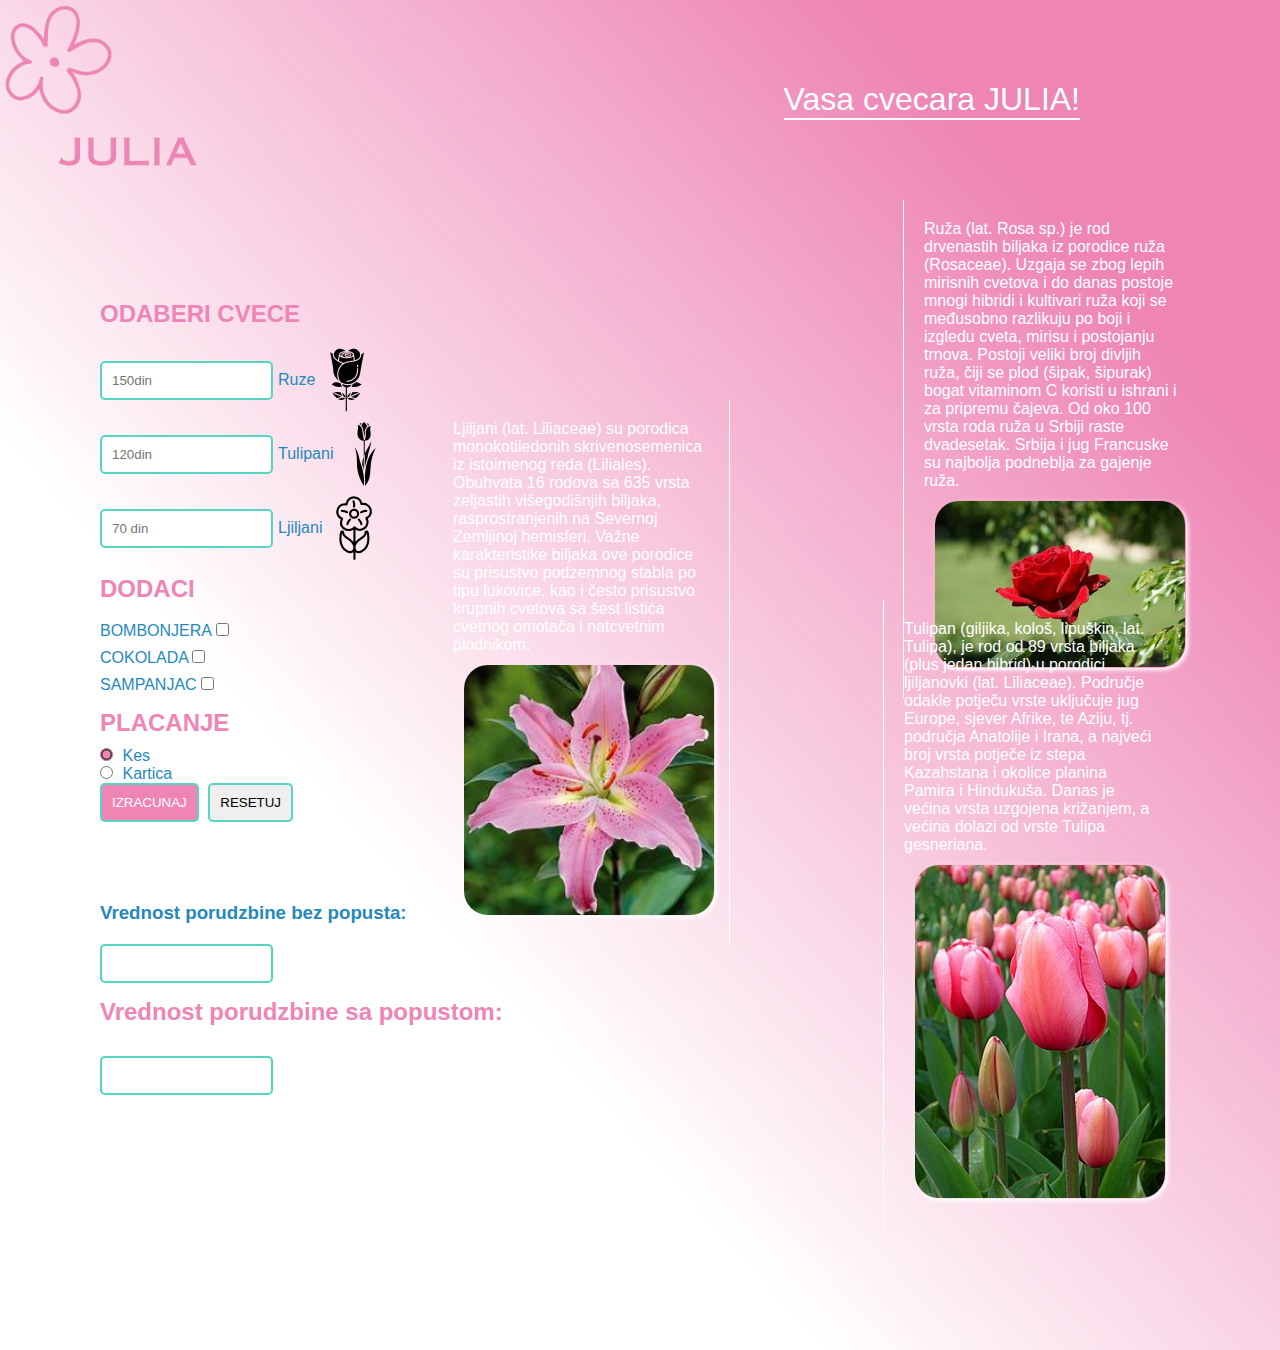
<file: Cvecara/index.html>
<!DOCTYPE html>
<html lang="en">
<head>
    <meta charset="UTF-8">
    <meta name="viewport" content="width=device-width, initial-scale=1.0">
    <title>Cvecara</title>
    <link rel="stylesheet" href="style.css">
</head>
<body>
    <header class="header">
        <img src="slike/JULIA__logo.png" alt="logo" class="logo">
        <p>Vasa cvecara JULIA!</p>
        
    </header>
    <p class="flower-info-box flower1">
        Ruža (lat. Rosa sp.) je rod drvenastih biljaka iz porodice ruža (Rosaceae). 
        Uzgaja se zbog lepih mirisnih cvetova i do danas postoje mnogi hibridi i kultivari ruža koji se međusobno razlikuju po boji i izgledu cveta, mirisu i postojanju trnova. Postoji veliki broj divljih ruža, čiji se plod (šipak, šipurak) bogat vitaminom C koristi u ishrani i za pripremu čajeva. Od oko 100 vrsta roda ruža u Srbiji raste dvadesetak. 
        Srbija i jug Francuske su najbolja podneblja za gajenje ruža.
        <img src="slike/rose.jfif" alt="rose">
    </p>
    <p class="flower-info-box flower2">
        Tulipan (giljika, kološ, lipuškin, lat. Tulipa), je rod od 89 vrsta biljaka (plus jedan hibrid) u porodici ljiljanovki (lat. Liliaceae).
        Područje odakle potječu vrste uključuje jug Europe, sjever Afrike, te Aziju, tj. područja Anatolije i Irana, a najveći broj vrsta potječe iz stepa Kazahstana i okolice planina Pamira i Hindukuša. 
        Danas je većina vrsta uzgojena križanjem, a većina dolazi od vrste Tulipa gesneriana.
        <img src="slike/tulipan.jpg" alt="tulipan">
    </p>
    <p class="flower-info-box flower3">
        Ljiljani (lat. Liliaceae) su porodica monokotiledonih skrivenosemenica iz istoimenog reda (Liliales). 
        Obuhvata 16 rodova sa 635 vrsta zeljastih višegodišnjih biljaka, rasprostranjenih na Severnoj Zemljinoj hemisferi. 
        Važne karakteristike biljaka ove porodice su prisustvo podzemnog stabla po tipu lukovice, kao i često prisustvo krupnih cvetova sa šest listića cvetnog omotača i natcvetnim plodnikom.
        <img src="slike/ljiljan.jfif" alt="">
    </p>
    <form action="" class="forma">
        <h2>ODABERI CVECE</h2>
        <div class="flower-cont-main">
            <p class="flower-cont">
                <input type="number" name="ruze" placeholder="150din" id="ruze" min="0" onkeypress="return event.charCode >= 48 && event.charCode <= 57" >
                <label for="ruze">Ruze</label>
                <img src="slike/Rose - 64.png" alt="">
            </p>
            <p class="flower-cont">
                <input type="number" name="ljiljani" placeholder="120din" id="gerberi" min="0" onkeypress="return event.charCode >= 48 && event.charCode <= 57" >
                <label for="gerberi">Tulipani</label>
                <img src="slike/Tulip - 64.png" alt="">
            </p>
            <p class="flower-cont">
                <input type="number" name="Ljiljani" placeholder="70 din" id="ljiljani" min="0" onkeypress="return event.charCode >= 48 && event.charCode <= 57" >
                <label for="ljiljani">Ljiljani </label>
                <img src="slike/Flower - 64.png" alt="">
            </p>
        </div>
        
        
        <h2>DODACI</h2>
        <div>
            <label for="bombonjera">BOMBONJERA</label>
            
            <input type="checkbox" name="bombonjera" id="bombonjera">
        </div>
        <div>
            <label for="cokolada">COKOLADA</label>
            <input type="checkbox" name="cokolada" id="cokolada">
           
        </div>
        <div>
            <label for="sampanjac">SAMPANJAC</label>
            <input type="checkbox" name="sampanjac" id="sampanjac">
        </div>
        
        
        
        <h2>PLACANJE</h2>
        <input type="radio" name="placanje" id="kes" checked>
        <label for="kes">Kes</label><br>
        <input type="radio" name="placanje" id="kartica">
        <label for="kartica">Kartica</label><br>
        
        <input type="submit" value="IZRACUNAJ" id="izracunaj" >
        <input type="reset" value="RESETUJ" onClick="window.location.reload()"><br>
        <div id="ruzeImg"></div>
        <div id="gerberiImg"></div>
        <div id="ljiljaniImg"></div>
        <p id="option1"></p>
        <p id="option2"></p>
        <p id="option3"></p>
        <div>
            <div class="total-container">
                <label for="bezPopusta"><h3>Vrednost porudzbine bez popusta:</h3></label>
                <input type="text" id="bezPopusta">
            </div>
            <div class="total-container">
                <label for="saPopustom"><h2>Vrednost porudzbine sa popustom:</h2></label>
                <input type="text" id="saPopustom"  readonly>
            </div>
            
        </div>
        
        
        
    </form>
    <script src="script.js">

    </script>
</body>
</html>
</file>
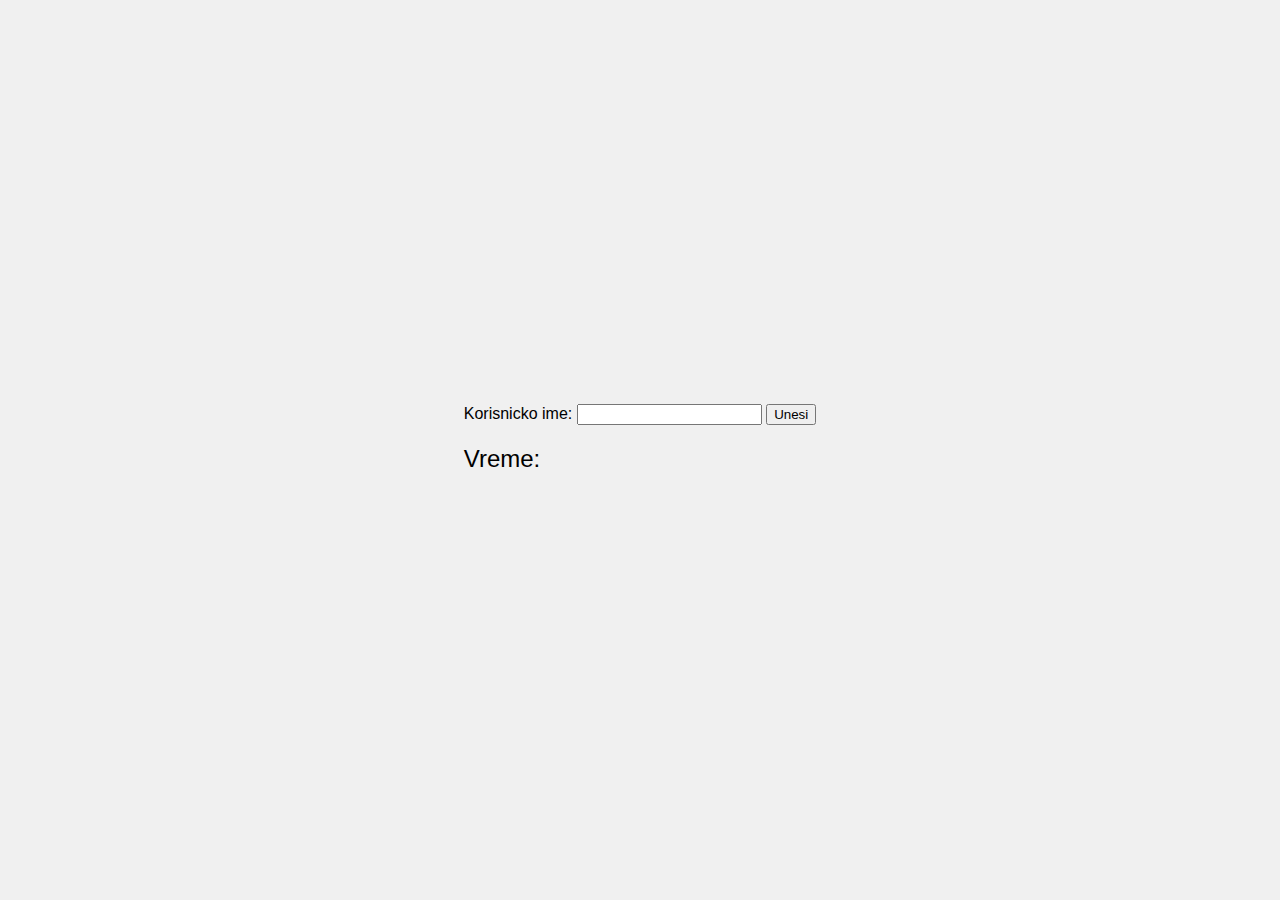
<file: Igra Pamcenja/index.html>
<!DOCTYPE html>
<html lang="en">
<head>
    <meta charset="UTF-8">
    <meta name="viewport" content="width=device-width, initial-scale=1.0">
    <title>Igra Pamcenja</title>
    <link rel="stylesheet" href="style.css">
</head>
<body>
    <form id="forma">
        <label for="username">Korisnicko ime:</label>
        <input type="text" name="username" id="username">
        <button type="submit" id="userSubmit">Unesi</button><br>
        <div id="diffOpts">
            <label for="difficultyEz">Lako</label>
            <input type="radio" name="difficulty" id="difficultyEz">
            <label for="difficultyMed">Srednje</label>
            <input type="radio" name="difficulty" id="difficultyMed">
            <label for="difficultyHrd">Tesko</label>
            <input type="radio" name="difficulty" id="difficultyHrd">
            <label for="difficultyExp">Ekspert</label>
            <input type="radio" name="difficulty" id="difficultyExp">
        </div>
        <p id="timer"> Vreme:</p>
    </form>
    <div id="iconsContainer"></div>
   
    
    <script src="script.js"></script>
</body>
</html>
</file>
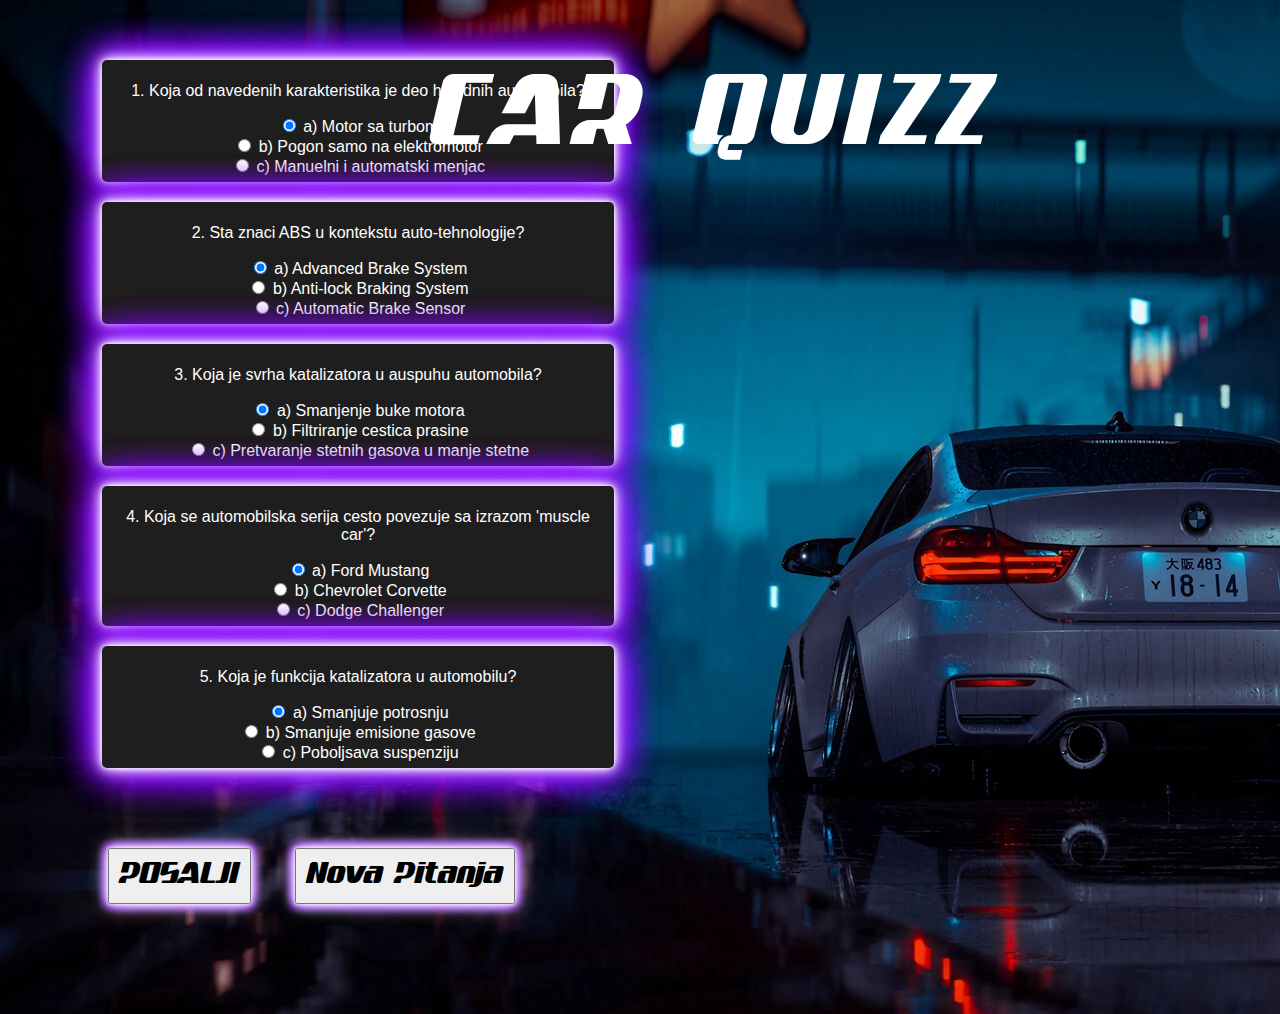
<file: Kviz/index.html>
<!DOCTYPE html>
<html lang="en">
<head>
    <meta charset="UTF-8">
    <meta name="viewport" content="width=device-width, initial-scale=1.0">
    <title>Document</title>
    <link rel="stylesheet" href="style.css">
</head>
<body>
    <h1 class="neon">CAR QUIZZ</h1>
    <div id="prikaz-pitanja">
        <div class="pitanje-cont">
            <div id="pitanje0"></div>
        </div>
        <div  class="pitanje-cont">
            <div id="pitanje1"></div>
        </div>
        <div  class="pitanje-cont">
            <div id="pitanje2"></div>
        </div>
        <div  class="pitanje-cont">
            <div id="pitanje3"></div>
        </div>
        <div  class="pitanje-cont">
            <div id="pitanje4"></div>
        </div>
        </div>
    <button id="prikupiOdgovore">POSALJI</button>
    <button onclick="window.location.reload();" id="Reset">Nova Pitanja</button>
    <div class="odgovori">
        <p id="odgovor0"></p>
        <p id="odgovor1"></p>
        <p id="odgovor2"></p>
        <p id="odgovor3"></p>
        <p id="odgovor4"></p>
    </div>
   
    <script src="script.js"></script>
    
    
</body>
</html>
</file>
<file: Cvecara/style.css>
*{
    margin:0; 
    padding: 0;
    
    font-family: 'Gill Sans', 'Gill Sans MT', Calibri, 'Trebuchet MS', sans-serif;
}

 
 body {
    margin: 0px;
    min-height: 150vh;
    width: 100%;
 }
body{
    background: rgb(238,133,181);
    background: linear-gradient(228deg, rgba(238,133,181,1) 17%, rgba(255,255,255,1) 67%);
}
.header{
    font-size: 2rem;
    display: flex;
    justify-content: space-between;
    align-items: center;
    color: white;
    
}
.header p{
    margin-right: 200px;
}
.header p {
    border-bottom: 2px solid white;
}
.forma{
    margin-top: 100px;
    margin-left: 100px;
}
.forma input{
    display: inline-block;

}
#total::-webkit-inner-spin-button {
    -webkit-appearance: none;
    margin: 0;
}
input::-webkit-outer-spin-button,
input::-webkit-inner-spin-button {
-webkit-appearance: none;
margin: 0;
}
#total {
    -moz-appearance: textfield;
}
.logo{
    width: 200px;
    height: auto;
}
input{
    border-radius: 5px;
    border: 2px solid #55D6C2;
    padding: 10px;
    margin-right: 5px;
}
label{
    color: #2589BD;
}
.flower-cont{
    display: inline-flex;
    align-items: center;
    margin-top: 10px;
    
    
}
.flower-cont-main{
    display: flex;
    flex-direction: column;
}
.flower-info-box{
    display: flex;
    flex-direction: column;
    position: absolute;
    max-width: 20%;
    padding: 20px;
    text-align: left;
}
.flower-info-box img{
    display: inline;
    width: 250px;
    border: 1px solid transparent;
    box-shadow: 2px 2px 4px ;
    border-radius: 25px;
    margin: 10px;
}
.flower1{
    right: 80px;
    top: 200px;
    color: white;
    border-left: 1px solid white;
   
}
.flower2{
    top: 600px;
    right: 100px;
    color: white;
    border-left: 1px solid white;
    
}
.flower3{
    right: 550px;
    top: 400px;
    color: white;
    border-right: 1px solid white;
}
#ruzeImg, #gerberiImg , #ljiljaniImg {
    max-width: 400px;
}
#ruzeImg   {
    margin-bottom: 10px;
    margin-top: 10px;
}
#gerberiImg{
    margin-bottom: 10px;
    margin-top: 10px;
}
#ljiljaniImg{
    margin-bottom: 10px;
    margin-top: 10px;
}

h2{
    color: #EE85B5;
    margin-bottom: 10px;
    margin-top: 15px;
}
#bezPopusta, #saPopustom {
    margin-top: 20px;
}
input[type='radio'] {
    accent-color:  #EE85B5;
}
#izracunaj {
    background-color: #EE85B5;
    color: white;
}
#resetuj{
    background-color: #EE85B5;
    color: white;
}
#option1,#option2,#option3 {
    color:  #2589BD;
    font-size: 25px;
    display: flex;
    align-items: center;
    margin: 10px 10px;
}
#option1{
    margin-top: 50px;
}
#option3 {
    margin-bottom: 10px;
}
input[type = "checkbox"] {
    margin-top: 10px;
}
#option1 img{
    height: 50px;
    margin-left: 10px;
}
#option2 img {
    height: 50px;
    margin-left: 10px;
}
#option3 img{
    height: 50px;
    margin-left: 10px;
}
</file>
<file: Igra Pamcenja/style.css>
body {
    font-family: 'Arial', sans-serif;
    background-color: #f0f0f0;
    margin: 0;
    display: flex;
    flex-direction: column;
    align-items: center;
    justify-content: center;
    height: 100vh;
}

img {
    width: 100px;
    height: auto;
    cursor: pointer;
    border-radius: 5px;
    transition: transform 0.3s ease-in-out;
}
img:hover {
    transform: scale(1.1);
}
#timer {
    font-size: 24px;
    margin-top: 20px;
}
#leaderboardDiv {
    margin-top: 20px;
    font-size: 16px;
    border: 2px solid #333;
    padding: 10px;
    border-radius: 5px;
}
</file>
<file: Kviz/style.css>
body {
    background-image: url(slike/bmw.jpg);
    font-family: 'Gill Sans', 'Gill Sans MT', Calibri, 'Trebuchet MS', sans-serif;
    width: 100%;
    height: 100%;
    overflow-x: hidden;
}
@font-face {
    font-family: Racing;
    src: url(fonts/raceline/RacelineDemo.otf);
  }
#prikaz-pitanja {
    margin: 20px;
    width: 600px;
    border-radius: 25px;
    padding: 30px;
    text-align: center;
    
    
    
}
div div div{
    display: inline-block;
    width: 500px;
    background-color: white;
    padding: 5px;
    margin: 10px;
    background-color: rgb(31, 30, 30);
    border: 1px solid transparent;
    border-radius: 5px;
    box-shadow: 0 0 4px #fff,
    0 0 11px #fff,
    0 0 19px #fff,
    0 0 40px rgb(132, 0, 255),
    0 0 40px rgb(132, 0, 255),
    0 0 40px rgb(132, 0, 255),
    0 0 40px rgb(132, 0, 255),
    0 0 40px rgb(132, 0, 255);
    color: white;
}
.neon{
    
    font-size:100px;
    color: #fff;
    position: absolute;
    top: 6%;
    right: 0;
    transform: translate(-50%, -50%);
    font-weight: 400;
    letter-spacing: 8px;
    
    
  }h1 {
    font-family: Racing;
    animation: flicker 0.8s infinite alternate;     
  }

  
  
  
  @keyframes flicker {
    0%, 18%, 22%, 25%, 53%, 57%, 100% {
      text-shadow:
        0 0 4px #fff,
        0 0 11px #fff,
        0 0 19px #fff,
        0 0 40px rgb(132, 0, 255),
        0 0 40px rgb(132, 0, 255),
        0 0 40px rgb(132, 0, 255),
        0 0 40px rgb(132, 0, 255),
        0 0 40px rgb(132, 0, 255);
    }
    20%, 24%, 55% {       
      text-shadow: none;
    }
  }

  #prikupiOdgovore {
    padding: 10px;
    margin: 20px;
    font-family: Racing;
    box-shadow: 0 0 4px #fff,
    0 0 11px #fff,
    0 0 19px #fff,
    0 0 10px rgb(132, 0, 255),
    0 0 10px rgb(132, 0, 255),
    0 0 10px rgb(132, 0, 255),
    0 0 10px rgb(132, 0, 255),
    0 0 10px rgb(132, 0, 255);
    font-size: 30px;
    margin-left: 100px;   
    
  }
#Reset {
    padding: 10px;
    margin: 20px;
    font-family: Racing;
    box-shadow: 0 0 4px #fff,
    0 0 11px #fff,
    0 0 19px #fff,
    0 0 10px rgb(132, 0, 255),
    0 0 10px rgb(132, 0, 255),
    0 0 10px rgb(132, 0, 255),
    0 0 10px rgb(132, 0, 255),
    0 0 10px rgb(132, 0, 255);
    font-size: 30px;
    margin-left: 100px2
    
    
}
.odgovori{
    display: flex;
    justify-content: flex-end;
    
}
.odgovori p{
    border: 1px solid white;
    border-color: (31, 30, 30);
    width: 200px;
    display: inline-block;
    visibility: hidden;
    padding: 20px;
    margin: 20px;
    text-align: center;
    border: 1px solid transparent;
    border-radius: 5px;
    
    
    
}
.tacan {
    visibility: visible !important;
    color:rgb(0, 255, 128) ;
    box-shadow: 0 0 4px #fff,
    0 0 5px #fff,
    0 0 5px #fff,
    0 0 10px ,
    0 0 10px rgb(0, 255, 128),
    0 0 10px rgb(0, 255, 128),
    0 0 10px rgb(0, 255, 128),
    0 0 10px rgb(0, 255, 128);
    background-color: rgb(31, 30, 30);
    

}
.netacan {
    visibility:visible !important;
    color: #f30909;
    box-shadow: 0 0 4px #fff,
    0 0 5px #fff,
    0 0 5px #fff,
    0 0 10px #f30909,
    0 0 10px  #f30909,
    0 0 10px  #f30909,
    0 0 10px  #f30909,
    0 0 10px  #f30909;
    background-color: rgb(31, 30, 30);
    

}
.odgovori{
    text-align: center;
}
</file>
